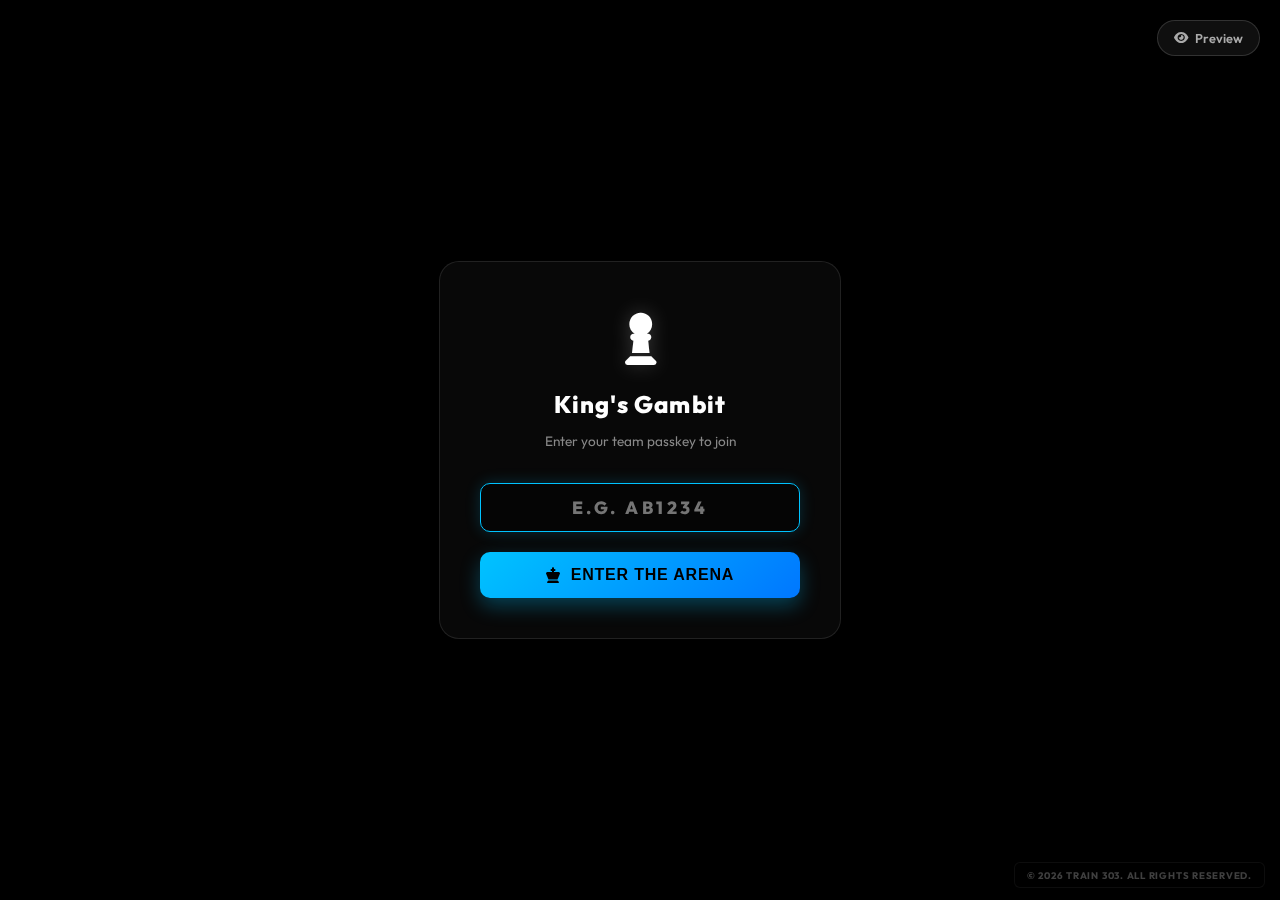
<file: index.html>
<!DOCTYPE html>
<html lang="en">

<head>
  <meta charset="UTF-8">
  <meta name="viewport" content="width=device-width, initial-scale=1.0">
  <title>Login — King's Gambit</title>
  <link rel="stylesheet" href="css/global.css">
  <link rel="stylesheet" href="css/login.css">
  <link rel="preconnect" href="https://fonts.googleapis.com">
  <link rel="preconnect" href="https://fonts.gstatic.com" crossorigin>
  <link href="https://fonts.googleapis.com/css2?family=Outfit:wght@300;400;600;800;900&display=swap" rel="stylesheet">
  <link rel="stylesheet" href="https://cdnjs.cloudflare.com/ajax/libs/font-awesome/6.4.0/css/all.min.css">
</head>

<body>

  <div class="loginBox glass">
    <div class="logo"><i class="fa-solid fa-chess-pawn"></i></div>
    <h2>King's Gambit</h2>
    <p id="loginStatus">Enter your team passkey to join</p>

    <div class="loginInputs">
      <input type="text" id="teamPass" placeholder="e.g. AB1234" maxlength="10">
    </div>

    <button id="loginBtn" onclick="attemptLogin()">
      <i class="fa-solid fa-chess-king"></i> Enter the Arena
    </button>
  </div> <!-- Floating Preview Button -->
  <a href="preview.html" target="_blank" class="previewBtn">
    <i class="fa-solid fa-eye"></i> Preview
  </a>
  <footer class="site-footer">
    &copy; <span id="footerYear"></span> TRAIN 303. ALL RIGHTS RESERVED.
  </footer>
  <script>document.getElementById('footerYear').innerText = new Date().getFullYear();</script>
  <script src="js/modals.js"></script>
  <script src="js/login.js"></script>
</body>

</html>
</file>
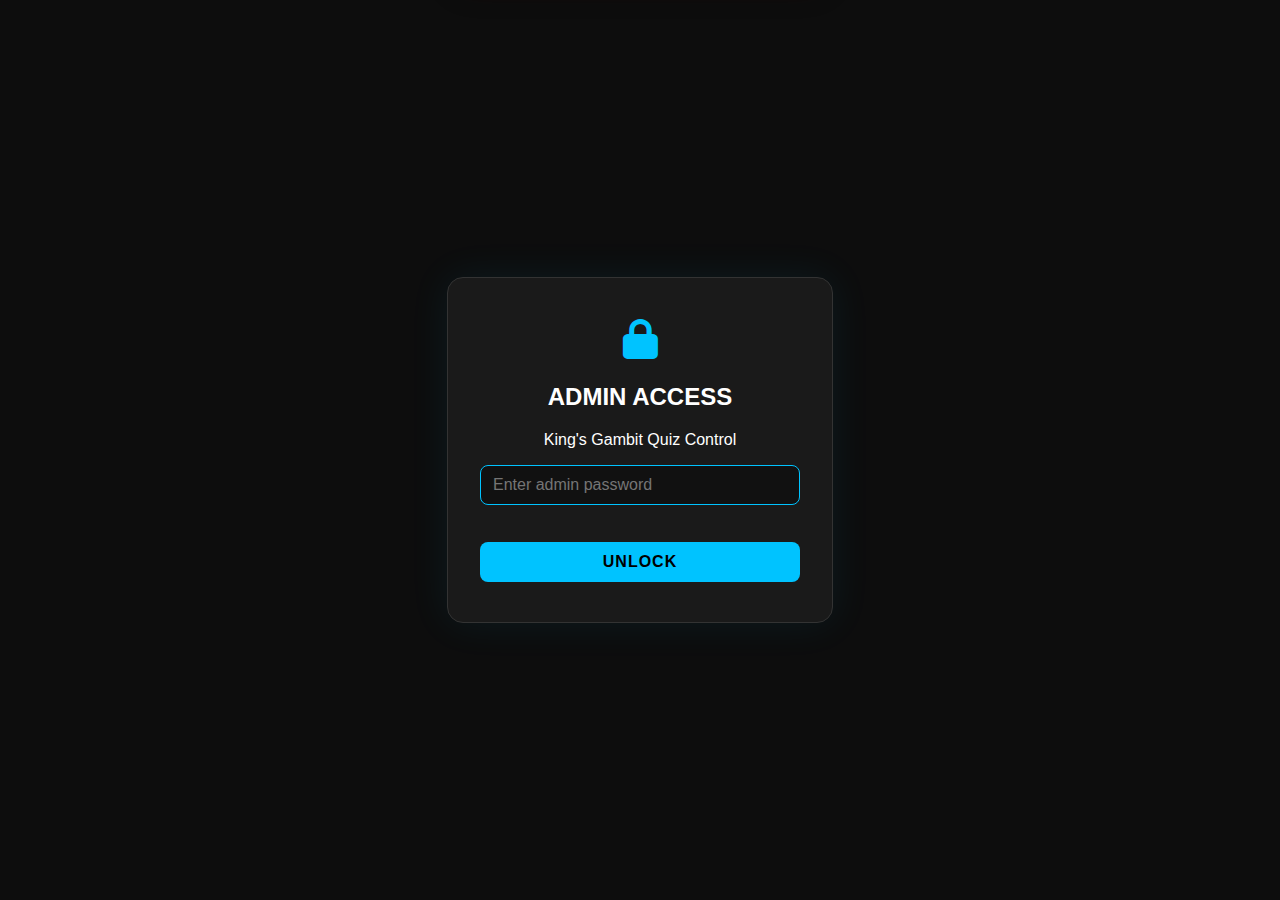
<file: admin.html>
<!DOCTYPE html>
<html lang="en">

<head>
    <meta charset="UTF-8">
    <meta name="viewport" content="width=device-width, initial-scale=1.0">
    <link rel="stylesheet" href="css/global.css">
    <title>Admin Panel - King's Gambit</title>
    <link rel="stylesheet" href="css/admin.css">
    <link rel="preconnect" href="https://fonts.googleapis.com">
    <link rel="preconnect" href="https://fonts.gstatic.com" crossorigin>
    <link href="https://fonts.googleapis.com/css2?family=Outfit:wght@300;400;600;800;900&display=swap" rel="stylesheet">
    <link rel="stylesheet" href="https://cdnjs.cloudflare.com/ajax/libs/font-awesome/6.5.0/css/all.min.css">
</head>

<body>

    <!-- Admin Password Gate -->
    <div id="adminGate">
        <div class="gateBox">
            <div style="font-size: 2.5rem; margin-bottom: 0.5rem;"><i class="fa-solid fa-lock"
                    style="color:#00c3ff;"></i></div>
            <h2>ADMIN ACCESS</h2>
            <p>King's Gambit Quiz Control</p>
            <input id="adminPassInput" type="password" placeholder="Enter admin password"
                onkeydown="if(event.key==='Enter') checkAdminPass()">
            <div id="adminPassError"></div>
            <button class="gateBtn" onclick="checkAdminPass()">UNLOCK</button>
        </div>
    </div>
    <div class="controlCenter">

        <!-- Question Preview -->
        <div class="qPreview">
            <div id="lpq" class="localPreviewQ empty" onclick="resetControlPad()">Waiting for next question...</div>
            <div id="lpa" class="localPreviewA" onclick="ctrlAction('ANS')"></div>
            <div id="lpDivider" class="localDivider"></div>
            <div id="lpOptions" class="localOptionsGrid" onclick="ctrlAction('SC')">
                <div class="localOptionCard" id="lpOpt0">
                    <span class="localOptionLetter">A</span>
                    <span class="localOptionText"></span>
                    <div class="localTeamBadges" id="lpBadges0"></div>
                </div>
                <div class="localOptionCard" id="lpOpt1">
                    <span class="localOptionLetter">B</span>
                    <span class="localOptionText"></span>
                    <div class="localTeamBadges" id="lpBadges1"></div>
                </div>
                <div class="localOptionCard" id="lpOpt2">
                    <span class="localOptionLetter">C</span>
                    <span class="localOptionText"></span>
                    <div class="localTeamBadges" id="lpBadges2"></div>
                </div>
                <div class="localOptionCard" id="lpOpt3">
                    <span class="localOptionLetter">D</span>
                    <span class="localOptionText"></span>
                    <div class="localTeamBadges" id="lpBadges3"></div>
                </div>
            </div>
            <div id="lpPointsPill" class="localPointsPill">
                <span id="lpPointsBadge">PTS</span>
                <div style="width:1px; height:10px; background:rgba(0,195,255,0.3); margin:0 2px;"></div>
                <input id="qPointsOverride" type="number" min="1" max="999" value="10"
                    oninput="overrideCurrentPoints(this.value)" title="Override Points">
            </div>
        </div>

        <!-- Navigation -->
        <div class="qControl">
            <button id="qPrev" onclick="toggle(buttonStatus[this.id],'control')"><i
                    class="fa-solid fa-chevron-left"></i></button>
            <button id="qNext" onclick="toggle(buttonStatus[this.id],'control')"><i
                    class="fa-solid fa-chevron-right"></i></button>
        </div>

        <!-- Control Buttons -->
        <div class="ctrlGrid">
            <!-- Row 1 -->
            <div class="ctrlBtn" id="Q" onclick="ctrlAction('Q')">
                <i class="fa-solid fa-question"></i><br>Q
            </div>
            <div class="ctrlBtn" id="SC" onclick="ctrlAction('SC')">
                <i class="fa-solid fa-list"></i><br>OP
            </div>
            <div class="ctrlBtn warn" id="PAUSE" onclick="ctrlAction('PAUSE')">
                <i class="fa-solid fa-pause"></i><br>PAUSE
            </div>
            <!-- Row 2 -->
            <div class="ctrlBtn" id="ANS" onclick="ctrlAction('ANS')">
                <i class="fa-solid fa-check-circle"></i><br>ANS
            </div>
            <div class="ctrlBtn ann" id="ANN" onclick="showAnnModal()">
                <i class="fa-solid fa-bullhorn"></i><br>ANN
            </div>
            <div class="ctrlBtn danger" id="DEL" onclick="ctrlAction('DEL')">
                <i class="fa-solid fa-trash"></i><br>DEL
            </div>
        </div>

        <!-- Bottom Bar -->
        <div class="markSettings" id="settingsBar">
            <button id="collapseSettingsBtn" class="collapseBtn" title="Toggle Sidebar" onclick="toggleSettingsPanel()">
                <i class="fa-solid fa-chevron-left"></i>
            </button>
            <div class="settings-content" id="settingsContent">
                <button class="addTeamBtn" title="Add Team" onclick="showTeamModal()">
                    <i class="fa-solid fa-users"></i>
                </button>
                <button class="configBtn" title="Settings" onclick="showSettingsModal()">
                    <i class="fa-solid fa-gear"></i>
                </button>
                <button id="masterLBBtn" class="lbQuickBtn" title="Toggle Leaderboard"
                    onclick="toggleGlobalLeaderboard()">
                    <i class="fa-solid fa-trophy"></i>
                </button>
                <button class="violationsBtn" title="Violations" onclick="showViolationsModal()">
                    <i class="fa-solid fa-triangle-exclamation"></i>
                </button>

                <!-- Relocated & Small JSON Upload -->
                <input type="file" id="qFile" accept=".json" style="display: none;">
                <button class="miniLoadBtn" title="Load JSON" onclick="document.getElementById('qFile').click()">
                    <i class="fa-solid fa-file-import"></i>
                </button>

                <div class="timerPlayback">
                    <button id="masterFreezeBtn" onclick="toggleGameFreeze()" class="freezeBtn" title="Freeze Game">
                        <i class="fa-solid fa-snowflake"></i>
                    </button>
                </div>
            </div>

            <div id="qstatus_bar_mini">
                <div id="qstatus"></div>
            </div>
        </div>

        <!-- Team List -->
        <div class="scoreChart" id="teamList"></div>
    </div>

    <div id="violationToast" class="violation-toast">
        <i class="fa-solid fa-triangle-exclamation"></i>
        <span id="violationToastText">TEAM COMMITTED A VIOLATION!</span>
    </div>

    <!-- Announcement Modal -->
    <div id="annModal"
        style="display:none; position:fixed; top:0; left:0; width:100vw; height:100vh; background:rgba(0,0,0,0.75); z-index:9999; justify-content:center; align-items:center;">
        <div
            style="background:#1a1a1a; border:1px solid #a855f7; border-radius:14px; padding:2rem; width:360px; color:white;">
            <h3 style="margin-top:0;"><i class="fa-solid fa-bullhorn" style="color:#a855f7;"></i> Announcement</h3>
            <textarea id="annText" rows="4" placeholder="Type your announcement..."
                style="width:100%; padding:10px; background:#111; border:1px solid #555; border-radius:8px; color:white; font-size:1rem; resize:vertical; box-sizing:border-box; margin-bottom:12px;"></textarea>
            <div style="display:flex; gap:8px;">
                <button onclick="sendAnnouncement()"
                    style="flex:1; padding:10px; background:#a855f7; color:white; border:none; border-radius:8px; font-weight:bold; cursor:pointer;">
                    <i class="fa-solid fa-paper-plane"></i> Send</button>
                <button onclick="clearAnnouncement()"
                    style="flex:1; padding:10px; background:#333; color:#aaa; border:1px solid #555; border-radius:8px; cursor:pointer;">
                    Clear</button>
                <button onclick="closeAnnModal()"
                    style="padding:10px 14px; background:#222; color:#888; border:1px solid #444; border-radius:8px; cursor:pointer;">
                    <i class="fa-solid fa-xmark"></i></button>
            </div>
        </div>
    </div>

    <!-- Create Team Modal -->
    <div id="teamModal"
        style="display:none; position:fixed; top:0; left:0; width:100vw; height:100vh; background:rgba(0,0,0,0.7); z-index:9999; justify-content:center; align-items:center;">
        <div
            style="background:#1a1a1a; border:1px solid #444; border-radius:12px; padding:2rem; width:300px; color:white;">
            <h3 style="margin-top:0;"><i class="fa-solid fa-users"></i> Create Team</h3>
            <input id="newTeamName" type="text" placeholder="Team Name"
                style="width:100%; padding:8px; margin-bottom:16px; background:#222; border:1px solid #555; border-radius:6px; color:white; box-sizing:border-box;">
            <div style="display:flex; gap:8px;">
                <button onclick="createNewTeam()"
                    style="flex:1; padding:10px; background:#00c3ff; color:black; border:none; border-radius:6px; font-weight:bold; cursor:pointer;"><i
                        class="fa-solid fa-plus"></i> Add</button>
                <button onclick="closeTeamModal()"
                    style="flex:1; padding:10px; background:#444; color:white; border:none; border-radius:6px; cursor:pointer;">Cancel</button>
            </div>
        </div>
    </div>

    <!-- Settings Modal -->
    <div id="settingsModal" class="modal" style="display:none;">
        <div class="modal-content" style="max-width: 400px;">
            <div class="modal-header">
                <h2><i class="fa-solid fa-gear" style="color:#00c3ff;"></i> Settings</h2>
                <button class="close-btn" onclick="closeSettingsModal()">&times;</button>
            </div>

            <div class="modal-body">
                <div class="form-group">
                    <label>Timer Duration (seconds)</label>
                    <input id="timerDuration" type="number" class="settings-input" value="30" min="5" max="300">
                </div>

                <div class="form-group">
                    <label>Points per Correct Answer</label>
                    <div class="input-with-action">
                        <input id="pointsPerQ" type="number" class="settings-input" value="10" min="1" max="999">
                        <button class="action-btn" onclick="applyPointsToAll()">Apply to All Qs</button>
                    </div>
                </div>

                <div class="form-group">
                    <label>Auto-Start Timer</label>
                    <select id="timerAutoStart" class="settings-input">
                        <option value="options">When Options Appear</option>
                        <option value="question">When Question Appears</option>
                        <option value="manual">Manual</option>
                    </select>
                </div>

                <!-- Danger Zone -->
                <div class="danger-zone">
                    <div class="danger-label"><i class="fa-solid fa-triangle-exclamation"></i> DANGER ZONE</div>
                    <div style="display: grid; grid-template-columns: 1fr 1fr; gap: 8px; margin-top: 8px;">
                        <button class="danger-btn" onclick="clearAllTeams()" title="Delete all teams permanently">
                            <i class="fa-solid fa-users-slash"></i> TEAMS
                        </button>
                        <button class="danger-btn" onclick="clearAllQuestions()"
                            title="Delete all questions permanently">
                            <i class="fa-solid fa-file-circle-xmark"></i> QUESTIONS
                        </button>
                    </div>
                </div>
            </div>

            <div class="modal-footer">
                <button class="secondary" onclick="closeSettingsModal()">Cancel</button>
                <button class="primary" onclick="saveSettings()"><i class="fa-solid fa-floppy-disk"></i> Save</button>
            </div>
        </div>
    </div>

    <footer class="site-footer">
        &copy; <span id="footerYear"></span> TRAIN 303. ALL RIGHTS RESERVED.
    </footer>
    <script>document.getElementById('footerYear').innerText = new Date().getFullYear();</script>
    <script src="js/modals.js"></script>
    <script src="js/admin.js"></script>
    <!-- Violations Modal -->
    <div id="violationsModal" class="modal" style="display:none;">
        <div class="modal-content" style="max-width: 600px;">
            <div class="modal-header">
                <h2><i class="fa-solid fa-triangle-exclamation"></i> Tab Switch Violations</h2>
                <button class="close-btn" onclick="closeViolationsModal()">&times;</button>
            </div>
            <div class="modal-body">
                <p style="font-size: 0.9em; opacity: 0.7; margin-bottom: 20px;">The following teams have switched tabs
                    or minimized their browser during the quiz.</p>
                <div id="violationsList" style="max-height: 400px; overflow-y: auto;">
                    <p style="text-align: center; opacity: 0.5;">Loading violations...</p>
                </div>
            </div>
            <div class="modal-footer">
                <button class="secondary" onclick="closeViolationsModal()">CLOSE</button>
                <button class="primary" onclick="loadViolations()">REFRESH</button>
            </div>
        </div>
    </div>
    </div>
</body>

</html>
</file>
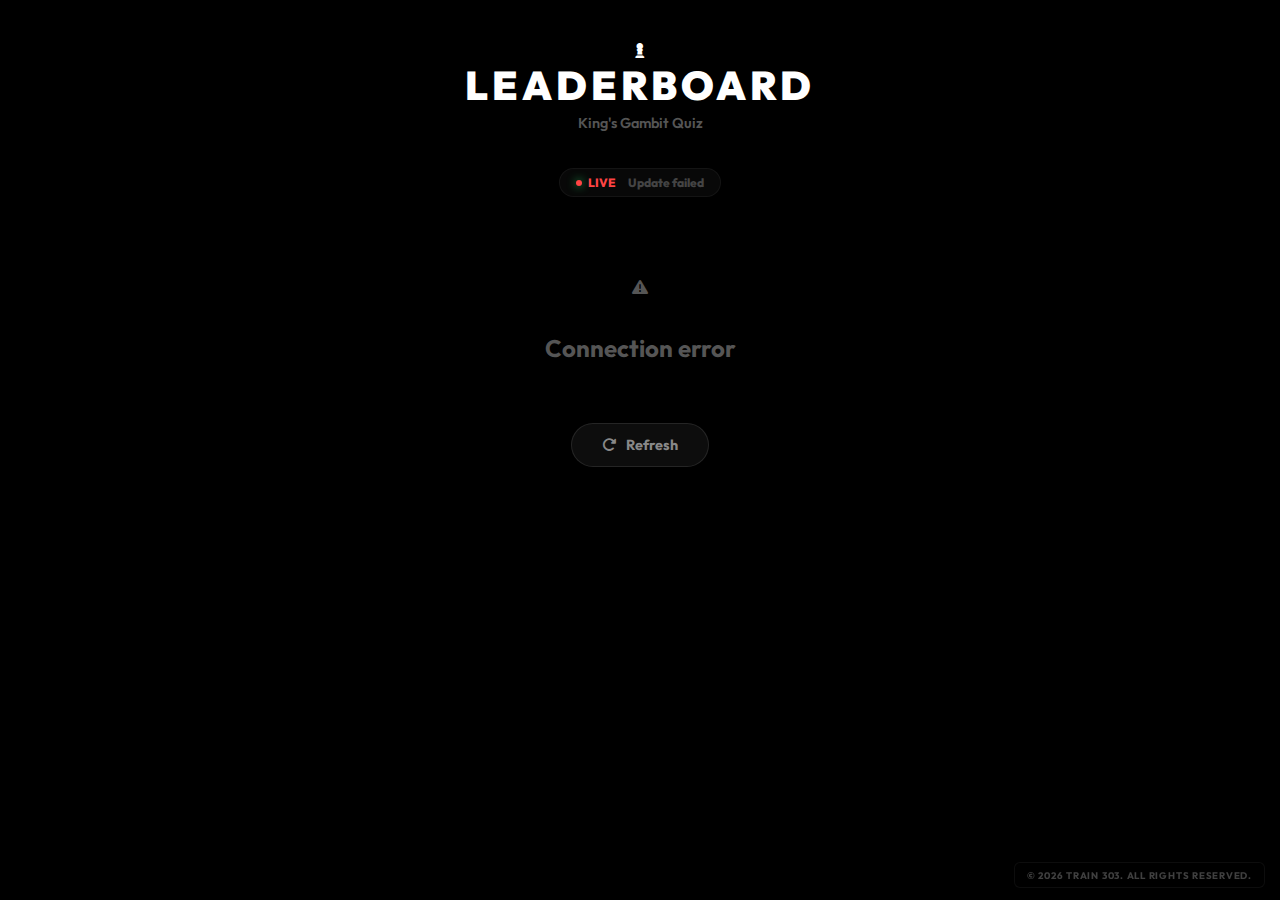
<file: leaderboard.html>
<!DOCTYPE html>
<html lang="en">

<head>
    <meta charset="UTF-8">
    <meta name="viewport" content="width=device-width, initial-scale=1.0">
    <title>King's Gambit — Leaderboard</title>
    <link rel="stylesheet" href="css/global.css">
    <link rel="stylesheet" href="css/leaderboard.css">
    <link rel="preconnect" href="https://fonts.googleapis.com">
    <link rel="preconnect" href="https://fonts.gstatic.com" crossorigin>
    <link href="https://fonts.googleapis.com/css2?family=Outfit:wght@300;400;600;800;900&display=swap" rel="stylesheet">
    <link rel="stylesheet" href="https://cdnjs.cloudflare.com/ajax/libs/font-awesome/6.4.0/css/all.min.css">
</head>

<body>

    <div class="lb-header">
        <div class="logo"><i class="fa-solid fa-chess-pawn"></i></div>
        <h1>LEADERBOARD</h1>
        <p>King's Gambit Quiz</p>
    </div>
    <div id="lbStatus">
        <span id="liveIndicator">
            <span></span>
            LIVE
        </span>
        <span id="lastUpdated">Updated just now</span>
    </div>
    <div id="lbContent">
        <!-- Populated by JS -->
        <div class="lb-locked">
            <div class="lock-icon"><i class="fa-solid fa-spinner fa-spin"></i></div>
            <h2>Loading…</h2>
        </div>
    </div> <button class="refresh-btn" onclick="manualRefresh()">
        <i class="fa-solid fa-rotate-right"></i> Refresh
    </button>
    <footer class="site-footer">
        &copy; <span id="footerYear"></span> TRAIN 303. ALL RIGHTS RESERVED.
    </footer>
    <script>document.getElementById('footerYear').innerText = new Date().getFullYear();</script>
    <script src="js/leaderboard.js"></script>
</body>

</html>
</file>
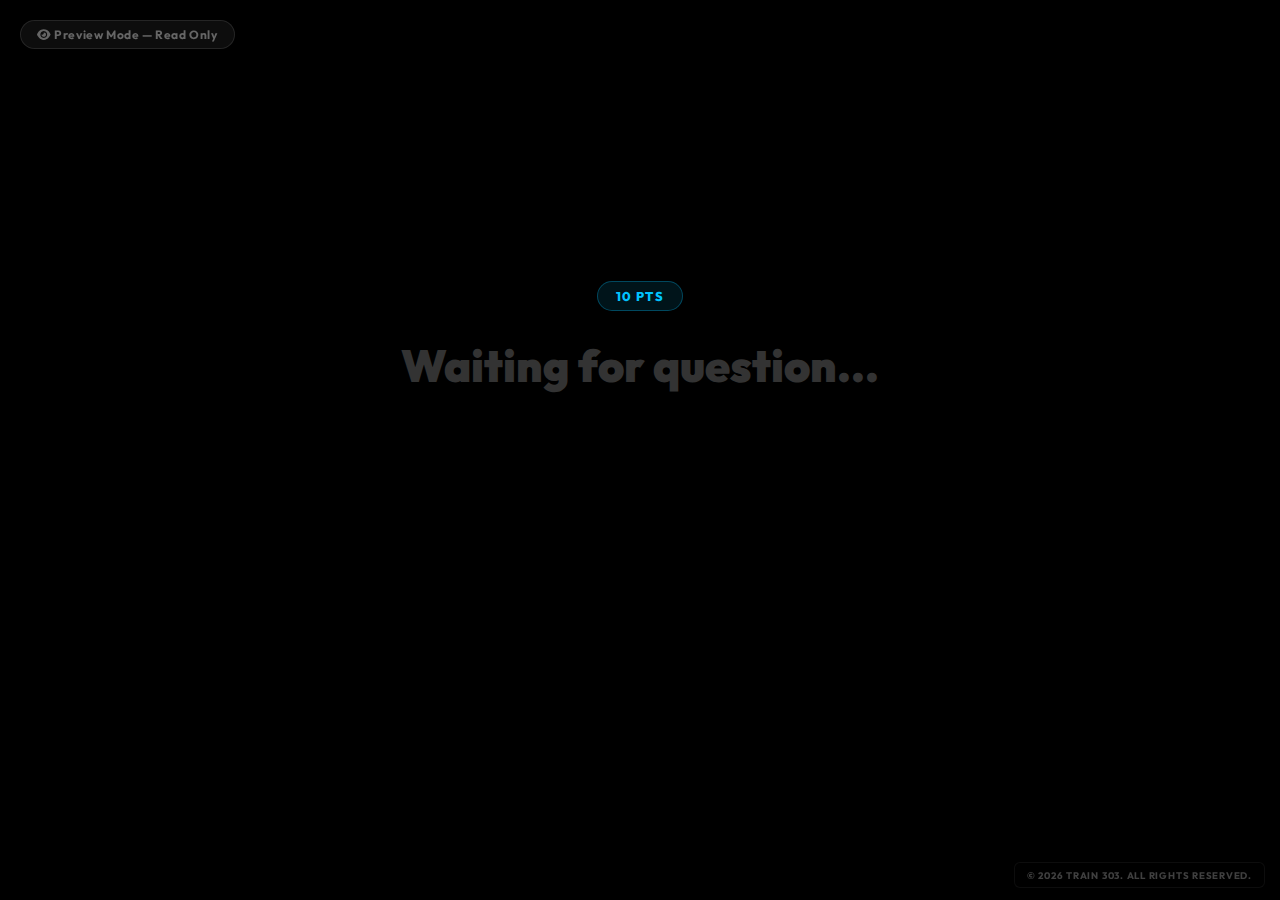
<file: preview.html>
<!DOCTYPE html>
<html lang="en">

<head>
    <meta charset="UTF-8">
    <meta name="viewport" content="width=device-width, initial-scale=1.0">
    <title>Preview — King's Gambit</title>
    <link rel="stylesheet" href="css/global.css">
    <link rel="stylesheet" href="css/leaderboard.css">
    <link rel="stylesheet" href="css/preview.css">
    <link rel="preconnect" href="https://fonts.googleapis.com">
    <link rel="preconnect" href="https://fonts.gstatic.com" crossorigin>
    <link href="https://fonts.googleapis.com/css2?family=Outfit:wght@300;400;600;800;900&display=swap" rel="stylesheet">
    <link rel="stylesheet" href="https://cdnjs.cloudflare.com/ajax/libs/font-awesome/6.4.0/css/all.min.css">
</head>

<body>

    <div class="previewBadge"><i class="fa-solid fa-eye"></i> Preview Mode — Read Only</div>
    <div class="previewWrap">
        <div id="previewPoints" class="pointsBadge">10 PTS</div>
        <div id="previewQ" class="empty">Waiting for question...</div>
        <div id="previewA"></div>
        <div class="divider" id="divider"></div>
        <div class="optionsGrid" id="optionsGrid">
            <div class="optionCard" id="opt0">
                <span class="optionLetter">A</span>
                <span class="optionText"></span>
                <div class="teamBadges" id="badges0"></div>
            </div>
            <div class="optionCard" id="opt1">
                <span class="optionLetter">B</span>
                <span class="optionText"></span>
                <div class="teamBadges" id="badges1"></div>
            </div>
            <div class="optionCard" id="opt2">
                <span class="optionLetter">C</span>
                <span class="optionText"></span>
                <div class="teamBadges" id="badges2"></div>
            </div>
            <div class="optionCard" id="opt3">
                <span class="optionLetter">D</span>
                <span class="optionText"></span>
                <div class="teamBadges" id="badges3"></div>
            </div>
        </div>
    </div> <!-- Game Frozen Overlay -->
    <div id="freezeOverlay" style="display:none;">
        <i class="fa-solid fa-snowflake"></i>
        <h1>GAME PAUSED</h1>
        <p>The administrator has paused the game.</p>
    </div> <!-- Announcement Overlay -->
    <div id="annOverlay" class="announcement-overlay" style="display:none;">
        <div class="announcement-card">
            <div class="announcement-label">Announcement</div>
            <div class="announcement-icon"><i class="fa-solid fa-bullhorn"></i></div>
            <div id="annMsg" class="announcement-text"></div>
        </div>
    </div> <!-- Leaderboard Global Overlay -->
    <div id="lbOverlay" class="announcement-overlay" style="display:none; flex-direction: column;">
        <div class="lb-header" style="margin-top: 40px; transform: scale(0.8);">
            <div class="logo"><i class="fa-solid fa-chess-pawn"></i></div>
            <h1>LEADERBOARD</h1>
        </div>
        <div id="lbOverlayContent" style="width: 100%; max-width: 600px; padding: 20px; overflow-y: auto;">
            <!-- Populated by JS -->
        </div>
    </div>
    <footer class="site-footer">
        &copy; <span id="footerYear"></span> TRAIN 303. ALL RIGHTS RESERVED.
    </footer>
    <script>document.getElementById('footerYear').innerText = new Date().getFullYear();</script>
    <script src="js/preview.js"></script>
</body>

</html>
</file>
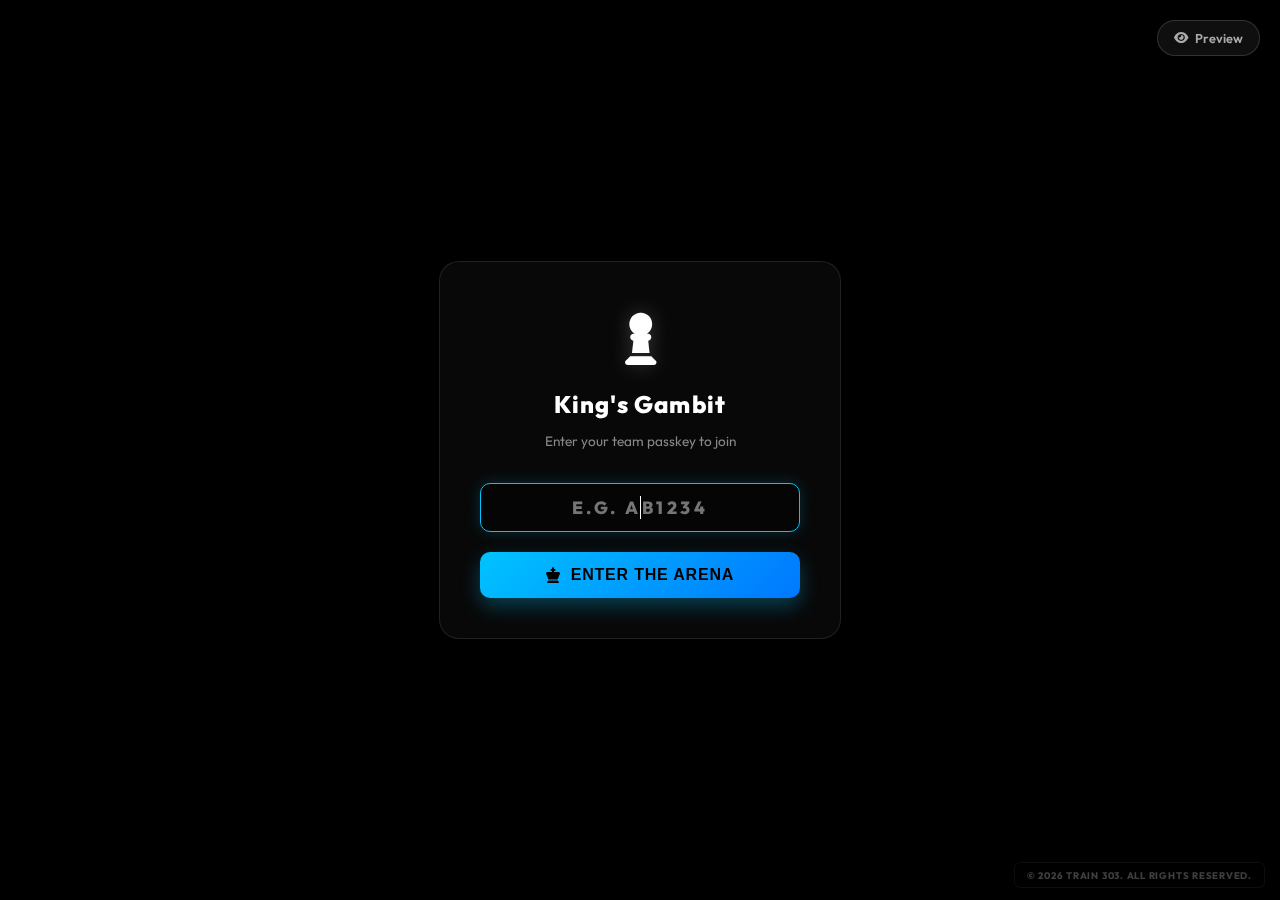
<file: quiz.html>
<!DOCTYPE html>
<html lang="en">

<head>
  <meta charset="UTF-8">
  <meta name="viewport" content="width=device-width, initial-scale=1.0">
  <title>King's Gambit — Quiz</title>
  <link rel="stylesheet" href="css/global.css">
  <link rel="stylesheet" href="css/participant.css">
  <link rel="stylesheet" href="css/leaderboard.css">
  <link rel="preconnect" href="https://fonts.googleapis.com">
  <link rel="preconnect" href="https://fonts.gstatic.com" crossorigin>
  <link href="https://fonts.googleapis.com/css2?family=Outfit:wght@300;400;600;800;900&display=swap" rel="stylesheet">
  <link rel="stylesheet" href="https://cdnjs.cloudflare.com/ajax/libs/font-awesome/6.4.0/css/all.min.css">
</head>

<body>

  <!-- Floating Preview Button -->
  <a href="preview.html" target="_blank" class="previewBtn" id="floatPreview">
    <i class="fa-solid fa-eye"></i> Preview
  </a> <!-- Quiz Screen -->
  <div id="quizContainer">

    <!-- HUD -->
    <div class="topBar">
      <div class="timerBox" id="timerContainer">
        <span id="timerLabel">TIME</span>
        <span id="timerValue">--</span>
      </div>

      <button class="rulesBtn" onclick="showRules()">
        <i class="fa-solid fa-circle-info"></i> RULES
      </button>

      <div id="myScoreCard">
        <span id="myTeamName"><i class="fa-solid fa-users"></i> Team</span>
        <span id="myTeamScore">0</span>
      </div>
    </div> <!-- Question & Answer -->
    <div class="quizDisplay">
      <h1 class="quizQ"></h1>
      <div class="quizDivider"></div>
      <h2 class="quizA"></h2> <!-- MCQ Options (shown by OP button) -->
      <div class="optionsGrid" id="optionsGrid">
        <button class="optionBtn" id="opt0" onclick="selectOption(0)">
          <span class="optionLetter">A</span>
          <span class="optionText"></span>
        </button>
        <button class="optionBtn" id="opt1" onclick="selectOption(1)">
          <span class="optionLetter">B</span>
          <span class="optionText"></span>
        </button>
        <button class="optionBtn" id="opt2" onclick="selectOption(2)">
          <span class="optionLetter">C</span>
          <span class="optionText"></span>
        </button>
        <button class="optionBtn" id="opt3" onclick="selectOption(3)">
          <span class="optionLetter">D</span>
          <span class="optionText"></span>
        </button>
      </div>
    </div> <!-- Feedback Overlay -->
    <div id="feedbackOverlay">
      <div class="feedbackBadge" id="feedbackBadge"></div>
    </div>

  </div> <!-- Game Frozen Overlay -->
  <div id="freezeOverlay" style="display:none;">
    <i class="fa-solid fa-snowflake"></i>
    <h1>GAME PAUSED</h1>
    <p id="freezeMsg">The administrator has paused the game.</p>
  </div> <!-- Announcement Overlay -->
  <div id="annOverlay" class="announcement-overlay" style="display:none;">
    <div class="announcement-card">
      <div class="announcement-label">Announcement</div>
      <div class="announcement-icon"><i class="fa-solid fa-bullhorn"></i></div>
      <div id="annOverlayText" class="announcement-text"></div>
    </div>
  </div>
  </div> <!-- Leaderboard Global Overlay -->
  <div id="lbOverlay" class="announcement-overlay" style="display:none; flex-direction: column;">
    <div class="lb-header" style="margin-top: 40px; transform: scale(0.8);">
      <div class="logo"><i class="fa-solid fa-chess-pawn"></i></div>
      <h1>LEADERBOARD</h1>
    </div>
    <div id="lbOverlayContent" style="width: 100%; max-width: 600px; padding: 20px; overflow-y: auto;">
      <!-- Populated by JS -->
    </div>
  </div> <!-- Rules Modal -->
  <div id="rulesModal" class="announcement-overlay" style="display:none; z-index: 10001;">
    <div class="announcement-card" style="max-width: 500px; text-align: left;">
      <div class="announcement-label">Quiz Rules & Protocol</div>
      <div class="announcement-icon" style="color: #ffcc00;"><i class="fa-solid fa-scroll"></i></div>
      <div class="announcement-text" style="font-size: 0.95rem; line-height: 1.6;">
        <ul style="margin: 0; padding-left: 20px;">
          <li>Once the quiz starts, your focus must remain on this tab.</li>
          <li style="color: #ff6b6b; font-weight: 800; margin-top: 10px;">
            <i class="fa-solid fa-triangle-exclamation"></i> VIOLATION POLICY:
          </li>
          <li style="margin-left: 10px;">Minimizing the browser is <strong>STRICTLY PROHIBITED</strong>.</li>
          <li style="margin-left: 10px;">Switching to other tabs/windows is <strong>RECORDED</strong>.</li>
          <li style="margin-left: 10px;">Any attempt to leave this view is instantly logged and reported to the
            administrator.</li>
          <li style="margin-top: 10px;">Ensure your device is charged and notifications are silenced.</li>
        </ul>
        <button class="optionBtn" onclick="closeRules()"
          style="margin-top: 25px; opacity: 1; pointer-events: auto; transform: none; width: 100%; border-color: #ffcc00; color: #ffcc00;">
          UNDERSTOOD
        </button>
      </div>
    </div>
  </div>
  <footer class="site-footer">
    &copy; <span id="footerYear"></span> TRAIN 303. ALL RIGHTS RESERVED.
  </footer>
  <script>document.getElementById('footerYear').innerText = new Date().getFullYear();</script>
  <script src="js/modals.js"></script>
  <script src="js/participant.js"></script>
</body>

</html>
</file>
<file: css/global.css>
:root {
    --bg-url: url('https://images.unsplash.com/photo-1709927628742-c3da31d7707f');
    --primary: #00c3ff;
    --primary-glow: rgba(0, 195, 255, 0.5);
    --bg-dark: #000;
    --card-bg: rgba(255, 255, 255, 0.05);
    --border: rgba(255, 255, 255, 0.1);
}

html {
    background-color: var(--bg-dark);
    font-family: 'Outfit', sans-serif;
}

body {
    background: var(--bg-dark);
    margin: 0;
    padding: 0;
    width: 100vw;
    height: 100vh;
    color: white;
    overflow: hidden;
    -webkit-font-smoothing: antialiased;
}

.glass {
    background: var(--card-bg);
    backdrop-filter: blur(12px);
    border: 1px solid var(--border);
}

.quizDisplay {
    display: flex;
    flex-direction: column;
    align-items: center;
    justify-content: center;
    height: 100vh;
    width: 100vw;
    transition: all 0.4s ease;
}

.quizQ {
    font-size: 3.5rem;
    font-weight: 900;
    margin-bottom: 1rem;
    text-align: center;
    max-width: 90%;
    line-height: 1.1;
    transition: all 0.3s;
}

.quizA {
    font-size: 4.5rem;
    font-weight: 800;
    text-align: center;
    background: linear-gradient(135deg, #00c3ff, #a855f7);
    -webkit-background-clip: text;
    background-clip: text;
    -webkit-text-fill-color: transparent;
    margin: 0;
    transition: all 0.3s;
}

.quizDivider {
    width: 60px;
    height: 4px;
    background: linear-gradient(90deg, #00c3ff, #a855f7);
    border-radius: 2px;
    margin: 20px 0;
}

/* Announcement Overlay */
.announcement-overlay {
    position: fixed;
    inset: 0;
    background: rgba(0, 0, 0, 0.85);
    backdrop-filter: blur(15px);
    z-index: 9999;
    display: flex;
    align-items: center;
    justify-content: center;
    opacity: 0;
    pointer-events: none;
    transition: opacity 0.5s ease;
}

.announcement-overlay.active {
    opacity: 1;
    pointer-events: auto;
}

.announcement-card {
    background: linear-gradient(145deg, #1a1a1a, #0d0d0d);
    border: 1px solid rgba(255, 255, 255, 0.1);
    border-radius: 24px;
    padding: 40px;
    width: 90%;
    max-width: 600px;
    text-align: center;
    box-shadow: 0 20px 50px rgba(0, 0, 0, 0.5), 0 0 30px rgba(0, 195, 255, 0.1);
    transform: scale(0.9) translateY(20px);
    transition: transform 0.5s cubic-bezier(0.16, 1, 0.3, 1);
}

.announcement-overlay.active .announcement-card {
    transform: scale(1) translateY(0);
}

.announcement-label {
    text-transform: uppercase;
    font-size: 0.75rem;
    font-weight: 800;
    letter-spacing: 0.3em;
    color: #444;
    margin-bottom: 20px;
}

.announcement-icon {
    font-size: 4rem;
    margin-bottom: 20px;
    filter: drop-shadow(0 0 15px rgba(255, 255, 255, 0.2));
}

.announcement-text {
    font-size: 2.2rem;
    font-weight: 800;
    line-height: 1.2;
    color: #fff;
}

/* Freeze Overlay */
#freezeOverlay {
    position: fixed;
    inset: 0;
    background: rgba(0, 0, 0, 0.85);
    z-index: 10000;
    display: flex;
    flex-direction: column;
    align-items: center;
    justify-content: center;
    backdrop-filter: blur(20px);
}

#freezeOverlay i {
    font-size: 5rem;
    color: #00c3ff;
    margin-bottom: 25px;
    filter: drop-shadow(0 0 30px rgba(0, 195, 255, 0.6));
}

#freezeOverlay h1 {
    font-size: 3.5rem;
    font-weight: 950;
    letter-spacing: 0.1em;
    color: white;
    margin: 0;
    text-shadow: 0 0 40px rgba(255, 255, 255, 0.3);
}

#freezeOverlay p {
    color: #666;
    margin-top: 15px;
    font-weight: 600;
    font-size: 1.1rem;
}

.site-footer {
    position: fixed;
    bottom: 12px;
    right: 15px;
    padding: 6px 12px;
    background: rgba(0, 0, 0, 0.4);
    backdrop-filter: blur(8px);
    border: 1px solid rgba(255, 255, 255, 0.05);
    border-radius: 6px;
    text-align: right;
    color: rgba(255, 255, 255, 0.25);
    font-size: 0.6rem;
    font-weight: 700;
    letter-spacing: 0.08em;
    z-index: 100;
    pointer-events: none;
    user-select: none;
    box-sizing: border-box;
}
</file>
<file: css/login.css>
body {
    display: flex;
    justify-content: center;
    align-items: center;
    height: 100vh;
    margin: 0;
    background: #000;
}

.loginBox {
    padding: 2.5rem;
    border-radius: 20px;
    text-align: center;
    width: 320px;
    background: rgba(255, 255, 255, 0.03);
    border: 1px solid rgba(255, 255, 255, 0.1);
    box-shadow: 0 20px 50px rgba(0, 0, 0, 0.5);
}

.logo {
    font-size: 3.5rem;
    margin-bottom: 1rem;
    filter: drop-shadow(0 0 10px rgba(255, 255, 255, 0.2));
}

h2 {
    font-family: 'Outfit', sans-serif;
    font-weight: 800;
    letter-spacing: 0.05em;
    margin: 0 0 0.5rem;
    color: #fff;
}

#loginStatus {
    font-size: 0.85rem;
    color: #888;
    margin-bottom: 2rem;
    min-height: 1.2rem;
}

.loginInputs {
    display: flex;
    flex-direction: column;
    gap: 15px;
    margin: 20px 0;
}

#teamPass {
    width: 100%;
    padding: 12px;
    background: rgba(0, 0, 0, 0.3);
    border: 1px solid rgba(255, 255, 255, 0.1);
    border-radius: 10px;
    color: white;
    font-family: 'Outfit', sans-serif;
    font-size: 1.1rem;
    text-align: center;
    letter-spacing: 0.2em;
    font-weight: 800;
    text-transform: uppercase;
    box-sizing: border-box;
    outline: none;
}

#teamPass:focus {
    border-color: #00c3ff;
    box-shadow: 0 0 15px rgba(0, 195, 255, 0.2);
}

#loginBtn {
    background: linear-gradient(135deg, #00c3ff, #0077ff);
    color: black;
    border: none;
    padding: 14px;
    border-radius: 10px;
    font-weight: 900;
    font-size: 1rem;
    cursor: pointer;
    width: 100%;
    text-transform: uppercase;
    letter-spacing: 0.05em;
    display: flex;
    align-items: center;
    justify-content: center;
    gap: 10px;
    transition: all 0.2s;
    box-shadow: 0 8px 20px rgba(0, 195, 255, 0.3);
}

#loginBtn:hover:not(:disabled) {
    transform: translateY(-2px);
    box-shadow: 0 10px 25px rgba(0, 195, 255, 0.4);
}

#loginBtn:disabled {
    opacity: 0.7;
    cursor: default;
}

.previewBtn {
    position: fixed;
    top: 20px;
    right: 20px;
    z-index: 1001;
    display: flex;
    align-items: center;
    gap: 7px;
    padding: 9px 16px;
    background: rgba(255, 255, 255, 0.06);
    border: 1px solid rgba(255, 255, 255, 0.15);
    border-radius: 30px;
    color: #aaa;
    font-size: 0.8rem;
    font-weight: 600;
    text-decoration: none;
    backdrop-filter: blur(8px);
    transition: all 0.2s;
}

.previewBtn:hover {
    background: rgba(0, 195, 255, 0.12);
    color: #00c3ff;
    border-color: rgba(0, 195, 255, 0.3);
}
</file>
<file: css/admin.css>
.controlCenter {
    position: absolute;
    width: 98vw;
    height: 98vh;
    background-color: #0c0c0c;
    display: grid;
    top: 50%;
    left: 50%;
    transform: translate(-50%, -50%);
    grid-template-columns: 1fr 1fr 1fr;
    grid-template-rows: 1.2fr 1fr;
    padding: 10px;
    border-radius: 20px;
    gap: 10px;
    box-sizing: border-box;
    overflow: hidden;
}

.controlCenter>div {
    border-radius: 16px;
    border: 1px solid rgba(255, 255, 255, 0.1);
    background: rgba(255, 255, 255, 0.03);
    backdrop-filter: blur(10px);
    overflow: hidden;
    position: relative;
}

.qPreview {
    grid-row: 1;
    grid-column: 1;
    display: flex;
    flex-direction: column;
    align-items: center;
    justify-content: center;
    padding: 20px;
}

.qControl {
    grid-row: 1;
    grid-column: 2;
    display: flex;
    flex-direction: row;
    align-items: center;
    justify-content: center;
    gap: 15px;
}

.qControl>button {
    width: 45%;
    height: 85%;
    border-radius: 16px;
    background-color: rgba(0, 195, 255, 0.05);
    border: 1px solid rgba(0, 195, 255, 0.3);
    color: #00c3ff;
    font-size: 3.5rem;
    font-weight: 900;
    cursor: pointer;
    transition: all 0.2s;
    display: flex;
    align-items: center;
    justify-content: center;
}

.qControl>button:hover {
    background-color: rgba(0, 195, 255, 0.15);
    border-color: #00c3ff;
    box-shadow: 0 0 20px rgba(0, 195, 255, 0.2);
}

.ctrlGrid {
    grid-row: 1;
    grid-column: 3;
    display: grid;
    grid-template-columns: repeat(3, 1fr);
    grid-template-rows: repeat(2, 1fr);
    gap: 12px;
    padding: 15px;
}

.ctrlBtn {
    flex: 1;
    display: flex;
    flex-direction: column;
    align-items: center;
    justify-content: center;
    gap: 8px;
    border-radius: 16px;
    border: 1px solid rgba(255, 255, 255, 0.1);
    background: rgba(255, 255, 255, 0.05);
    color: #ccc;
    font-size: 0.9rem;
    font-weight: 800;
    letter-spacing: 0.08em;
    cursor: pointer;
    transition: all 0.2s cubic-bezier(0.4, 0, 0.2, 1);
    text-align: center;
    font-family: 'Outfit', sans-serif;
    padding: 12px;
}

.ctrlBtn i {
    font-size: 1.8rem;
}

.ctrlBtn:hover {
    background: rgba(255, 255, 255, 0.1);
    color: white;
    border-color: rgba(255, 255, 255, 0.25);
}

.ctrlBtn.active {
    background: rgba(0, 195, 255, 0.15);
    border-color: #00c3ff;
    color: #00c3ff;
    box-shadow: 0 0 14px rgba(0, 195, 255, 0.25), inset 0 0 10px rgba(0, 195, 255, 0.08);
}

.ctrlBtn.danger {
    border-color: rgba(255, 60, 60, 0.3);
    color: #f66;
}

.ctrlBtn.danger:hover {
    background: rgba(255, 60, 60, 0.15);
}

.ctrlBtn.warn {
    border-color: rgba(255, 160, 0, 0.3);
    color: #f90;
}

.ctrlBtn.warn.active {
    background: rgba(0, 200, 80, 0.18);
    border-color: #4c4;
    color: #4c4;
}

.ctrlBtn.ann {
    border-color: rgba(168, 85, 247, 0.4);
    color: #a855f7;
}

#settingsBar {
    position: absolute !important;
    bottom: 0;
    left: 0;
    right: 0;
    width: 100%;
    z-index: 10;
    display: flex;
    flex-direction: row;
    align-items: center;
    justify-content: flex-start;
    gap: 15px;
    padding: 10px 25px;
    border: none !important;
    border-top: 1px solid rgba(255, 255, 255, 0.1) !important;
    border-radius: 0 !important;
    overflow: visible !important;
    background: rgba(12, 12, 12, 0.90) !important;
    backdrop-filter: blur(20px) !important;
    box-shadow: 0 -5px 25px rgba(0, 0, 0, 0.5);
    max-width: 100vw;
    box-sizing: border-box;
    transition: all 0.4s cubic-bezier(0.4, 0, 0.2, 1);
}

#settingsBar.collapsed {
    padding: 10px 15px;
    gap: 0;
    background: transparent !important;
    border: none !important;
    backdrop-filter: none !important;
    box-shadow: none !important;
}

.settings-content {
    display: flex;
    flex-direction: row;
    align-items: center;
    gap: 15px;
    overflow-x: auto;
    overflow-y: hidden;
    scrollbar-width: none;
    -ms-overflow-style: none;
    flex-grow: 1;
    max-width: 100%;
    /* Replaced 1000px max width for animation */
    opacity: 1;
    transition: all 0.4s cubic-bezier(0.4, 0, 0.2, 1);
}

.settings-content::-webkit-scrollbar {
    display: none;
}

.settings-content>button,
.settings-content .timerPlayback {
    flex-shrink: 0;
}

#settingsBar.collapsed .settings-content {
    max-width: 0;
    opacity: 0;
    margin: 0;
    gap: 0;
    pointer-events: none;
    /* Prevent clicking hidden buttons */
}

.collapseBtn {
    width: 80px;
    height: 80px;
    display: flex;
    flex-direction: column;
    align-items: center;
    justify-content: center;
    flex-shrink: 0;
    border-radius: 14px;
    border: 1px solid rgba(255, 255, 255, 0.1);
    background: rgba(255, 255, 255, 0.05);
    color: #ccc;
    font-size: 1.25rem;
    cursor: pointer;
    transition: all 0.4s cubic-bezier(0.4, 0, 0.2, 1);
    backdrop-filter: blur(10px);
}

.collapseBtn:hover {
    background: rgba(255, 255, 255, 0.1);
    border-color: rgba(255, 255, 255, 0.3);
    color: #fff;
    transform: translateY(-2px);
    box-shadow: 0 4px 15px rgba(0, 0, 0, 0.3);
}

.collapseBtn i {
    transition: transform 0.4s cubic-bezier(0.4, 0, 0.2, 1);
}

#settingsBar.collapsed .collapseBtn i {
    transform: rotate(180deg);
}

.timerPlayback {
    display: flex;
    align-items: center;
    margin-left: auto;
    margin-left: 0px;
}

.miniLoadBtn {
    width: 80px;
    height: 80px;
    display: flex;
    flex-direction: column;
    align-items: center;
    justify-content: center;
    border-radius: 14px;
    background: linear-gradient(135deg, rgba(168, 85, 247, 0.2), rgba(0, 195, 255, 0.2));
    border: 1px solid rgba(168, 85, 247, 0.4);
    color: #a855f7;
    cursor: pointer;
    transition: all 0.2s;
}

.miniLoadBtn:hover {
    background: rgba(168, 85, 247, 0.3);
    border-color: #a855f7;
    transform: translateY(-2px);
}

.miniLoadBtn i {
    font-size: 1.2rem;
}

#qstatus_bar_mini {
    position: absolute;
    bottom: 0;
    left: 25px;
    right: 25px;
    height: 3px;
    background: rgba(255, 255, 255, 0.05);
    border-radius: 2px;
    overflow: hidden;
}

.freezeBtn {
    width: 80px;
    height: 80px;
    display: flex;
    flex-direction: column;
    align-items: center;
    justify-content: center;
    gap: 6px;
    border-radius: 14px;
    border: none;
    background: linear-gradient(135deg, #00c3ff, #0077ff);
    color: white;
    font-family: 'Outfit', sans-serif;
    font-size: 0.78rem;
    font-weight: 700;
    cursor: pointer;
    box-shadow: 0 4px 18px rgba(0, 195, 255, 0.3);
    transition: all 0.2s cubic-bezier(0.175, 0.885, 0.32, 1.275);
}

.freezeBtn i {
    font-size: 1.2rem;
}

.freezeBtn:hover {
    transform: translateY(-2px);
    box-shadow: 0 6px 24px rgba(0, 195, 255, 0.45);
    filter: brightness(1.1);
}

.freezeBtn.active {
    background: linear-gradient(135deg, #4c4, #282);
    box-shadow: 0 4px 20px rgba(76, 255, 76, 0.4);
    animation: pulseGlow 2s infinite ease-in-out;
}

@keyframes pulseGlow {
    0% {
        box-shadow: 0 0 10px rgba(0, 195, 255, 0.3);
    }

    50% {
        box-shadow: 0 0 25px rgba(0, 195, 255, 0.6);
    }

    100% {
        box-shadow: 0 0 10px rgba(0, 195, 255, 0.3);
    }
}

.addTeamBtn {
    width: 80px;
    height: 80px;
    display: flex;
    flex-direction: column;
    align-items: center;
    justify-content: center;
    gap: 6px;
    border-radius: 14px;
    border: 1px solid rgba(0, 195, 255, 0.2);
    background: rgba(0, 195, 255, 0.05);
    color: #00c3ff;
    font-size: 1.25rem;
    font-weight: 700;
    cursor: pointer;
    transition: all 0.2s;
    backdrop-filter: blur(10px);
}

.addTeamBtn:hover {
    background: rgba(0, 195, 255, 0.15);
    border-color: rgba(0, 195, 255, 0.4);
    transform: translateY(-2px);
    box-shadow: 0 4px 15px rgba(0, 195, 255, 0.3);
}

.configBtn {
    width: 80px;
    height: 80px;
    display: flex;
    flex-direction: column;
    align-items: center;
    justify-content: center;
    gap: 6px;
    border-radius: 14px;
    border: 1px solid rgba(255, 255, 255, 0.1);
    background: rgba(255, 255, 255, 0.05);
    color: #ccc;
    font-family: 'Outfit', sans-serif;
    font-size: 0.75rem;
    font-weight: 700;
    cursor: pointer;
    transition: all 0.2s;
    backdrop-filter: blur(10px);
}

.configBtn i {
    font-size: 1.25rem;
}

.configBtn:hover {
    background: rgba(255, 255, 255, 0.1);
    border-color: rgba(255, 255, 255, 0.3);
    color: #fff;
    transform: translateY(-2px);
    box-shadow: 0 4px 15px rgba(0, 0, 0, 0.3);
}

.lbQuickBtn {
    width: 80px;
    height: 80px;
    display: flex;
    flex-direction: column;
    align-items: center;
    justify-content: center;
    gap: 6px;
    border-radius: 14px;
    border: 1px solid rgba(255, 255, 255, 0.1);
    background: rgba(255, 255, 255, 0.05);
    color: #ffd700;
    font-family: 'Outfit', sans-serif;
    font-size: 0.75rem;
    font-weight: 700;
    cursor: pointer;
    transition: all 0.2s;
    backdrop-filter: blur(10px);
}

.lbQuickBtn i {
    font-size: 1.2rem;
}

.lbQuickBtn:hover {
    background: rgba(255, 215, 0, 0.1);
    border-color: #ffd700;
    transform: translateY(-2px);
}

.lbQuickBtn.active {
    background: linear-gradient(135deg, #ffd700, #ff8800);
    color: #000;
    border-color: #fff;
    box-shadow: 0 4px 20px rgba(255, 215, 0, 0.5);
    animation: goldPulse 2s infinite ease-in-out;
}

@keyframes goldPulse {
    0% {
        transform: scale(1);
        box-shadow: 0 0 10px rgba(255, 215, 0, 0.5);
    }

    50% {
        transform: scale(1.05);
        box-shadow: 0 0 25px rgba(255, 215, 0, 0.8);
    }

    100% {
        transform: scale(1);
        box-shadow: 0 0 10px rgba(255, 215, 0, 0.5);
    }
}



.controlCenter .scoreChart {
    grid-row: 2;
    grid-column: 1 / span 3;
    display: grid;
    grid-template-columns: repeat(auto-fill, minmax(180px, 1fr));
    gap: 10px;
    padding: 15px;
    padding-bottom: 120px;
    /* Space for the floating toolbar */
    overflow-y: auto;
    max-height: 100%;
    /* Ensure it stays within grid row */
    align-content: start;
    align-items: start;
}

/* Scrollbar styles for scoreChart */
.controlCenter .scoreChart::-webkit-scrollbar {
    width: 8px;
}

.controlCenter .scoreChart::-webkit-scrollbar-track {
    background: rgba(255, 255, 255, 0.05);
    border-radius: 4px;
}

.controlCenter .scoreChart::-webkit-scrollbar-thumb {
    background: rgba(0, 195, 255, 0.3);
    border-radius: 4px;
}

.controlCenter .scoreChart::-webkit-scrollbar-thumb:hover {
    background: rgba(0, 195, 255, 0.5);
}

.teamCard {
    display: flex;
    flex-direction: column;
    gap: 12px;
    padding: 16px;
    background: linear-gradient(145deg, rgba(255, 255, 255, 0.05), rgba(255, 255, 255, 0.01));
    border: 1px solid rgba(255, 255, 255, 0.1);
    border-radius: 18px;
    transition: all 0.3s cubic-bezier(0.4, 0, 0.2, 1);
    position: relative;
    box-shadow: 0 4px 15px rgba(0, 0, 0, 0.2);
}

.teamCard:hover {
    background: rgba(255, 255, 255, 0.07);
    border-color: rgba(255, 255, 255, 0.2);
    transform: translateY(-2px);
}

.teamCard.frozen {
    border-color: rgba(0, 195, 255, 0.5);
    background: linear-gradient(145deg, rgba(0, 195, 255, 0.12), rgba(0, 195, 255, 0.05));
    box-shadow: 0 0 20px rgba(0, 195, 255, 0.15);
}

.teamCardName {
    font-size: 1.25rem;
    /* Further increased size */
    font-weight: 950;
    color: #fff;
    background: rgba(0, 195, 255, 0.15);
    /* More thematic background */
    padding: 12px 16px;
    border-radius: 14px;
    margin: -4px -4px 8px -4px;
    border-bottom: 3px solid #00c3ff;
    /* Solid thematic border */
    white-space: normal;
    word-break: break-all;
    line-height: 1;
    letter-spacing: -0.02em;
    text-shadow: 0 4px 8px rgba(0, 0, 0, 0.7);
}

.teamIndex {
    position: absolute;
    top: 12px;
    right: 14px;
    padding: 2px 8px;
    background: rgba(255, 255, 255, 0.08);
    border: 1px solid rgba(255, 255, 255, 0.1);
    border-radius: 20px;
    font-size: 0.65rem;
    font-weight: 900;
    color: #888;
    backdrop-filter: blur(4px);
}

.teamCardRow {
    display: flex;
    align-items: center;
    gap: 10px;
}

.teamCardScore {
    width: 75px;
    padding: 8px 10px;
    background: rgba(0, 0, 0, 0.6);
    border: 1px solid rgba(0, 195, 255, 0.3);
    border-radius: 10px;
    color: #00c3ff;
    font-family: 'Outfit', sans-serif;
    font-size: 1.1rem;
    font-weight: 900;
    text-align: center;
    outline: none;
    transition: all 0.2s ease;
    box-shadow: inset 0 2px 4px rgba(0, 0, 0, 0.5);
}

.teamCardScore:focus {
    background: rgba(0, 195, 255, 0.1);
    box-shadow: 0 0 15px rgba(0, 195, 255, 0.3), inset 0 2px 4px rgba(0, 0, 0, 0.5);
}

.miniBtn {
    padding: 3px 10px;
    background: rgba(0, 195, 255, 0.08);
    border: 1px solid rgba(0, 195, 255, 0.25);
    border-radius: 6px;
    color: #00c3ff;
    font-size: 0.65rem;
    font-weight: 800;
    cursor: pointer;
    transition: all 0.2s;
    text-transform: uppercase;
    letter-spacing: 0.02em;
    font-family: 'Outfit', sans-serif;
    line-height: 1;
}

.miniBtn:hover {
    background: rgba(0, 195, 255, 0.15);
    border-color: #00c3ff;
    transform: scale(1.05);
}

.miniBtn:active {
    transform: scale(0.95);
}

.teamCardDelete {
    width: 32px;
    height: 32px;
    display: flex;
    align-items: center;
    justify-content: center;
    background: rgba(255, 60, 60, 0.05);
    border: 1px solid rgba(255, 60, 60, 0.15);
    border-radius: 8px;
    color: #f66;
    cursor: pointer;
    transition: background 0.2s, color 0.2s, transform 0.1s;
}

.teamCardDelete:hover {
    background: rgba(255, 60, 60, 0.2);
    color: #ff8888;
}

.teamCardDelete:active {
    transform: scale(0.92);
}

.teamCardPause {
    width: 32px;
    height: 32px;
    display: flex;
    align-items: center;
    justify-content: center;
    background: rgba(0, 195, 255, 0.05);
    border: 1px solid rgba(0, 195, 255, 0.15);
    border-radius: 8px;
    color: #00c3ff;
    cursor: pointer;
    transition: background 0.2s, color 0.2s, transform 0.1s;
}

.teamCardPause:hover {
    background: rgba(0, 195, 255, 0.2);
}

.teamCardPause.active {
    background: #00c3ff;
    color: white;
}



.questionLoader {
    grid-row: 2;
    grid-column: 1 / span 3;
    display: flex;
    flex-direction: column;
    align-items: center;
    justify-content: center;
    padding: 15px;
    position: relative;
    overflow: hidden;
}

.questionLoader button {
    width: 100%;
    height: 100%;
    border-radius: 12px;
    background: linear-gradient(135deg, rgba(0, 195, 255, 0.1), rgba(168, 85, 247, 0.1));
    border: 1px solid rgba(0, 195, 255, 0.3);
    font-size: 1.1rem;
    font-weight: 900;
    color: #00c3ff;
    cursor: pointer;
    font-family: 'Outfit', sans-serif;
    display: flex;
    flex-direction: column;
    align-items: center;
    justify-content: center;
    gap: 8px;
    transition: all 0.3s cubic-bezier(0.4, 0, 0.2, 1);
    backdrop-filter: blur(5px);
    letter-spacing: 0.05em;
}

.questionLoader button i {
    font-size: 1.8rem;
    background: linear-gradient(135deg, #00c3ff, #a855f7);
    -webkit-background-clip: text;
    background-clip: text;
    -webkit-text-fill-color: transparent;
    filter: drop-shadow(0 0 8px rgba(0, 195, 255, 0.4));
}

.questionLoader button:hover {
    background: linear-gradient(135deg, rgba(0, 195, 255, 0.15), rgba(168, 85, 247, 0.15));
    border-color: #00c3ff;
    transform: scale(1.02);
    box-shadow: 0 0 20px rgba(0, 195, 255, 0.2);
}

.questionLoader button:active {
    transform: scale(0.98);
}

#qstatus_bar {
    height: 4px;
    width: 100%;
    background-color: #000;
    position: absolute;
    bottom: 0;
    left: 0;
}

#qstatus {
    height: 100%;
    width: 0%;
    background: #00c3ff;
    transition: width 0.4s ease;
}



.localPreviewQ {
    font-size: 0.9rem;
    font-weight: 800;
    text-align: center;
    line-height: 1.3;
    color: white;
    margin: 0;
}

.localPreviewQ.empty {
    color: #444;
}

.localPreviewA {
    font-size: 0.8rem;
    font-weight: 700;
    text-align: center;
    background: linear-gradient(135deg, #00c3ff, #a855f7);
    -webkit-background-clip: text;
    background-clip: text;
    -webkit-text-fill-color: transparent;
    margin: 0;
    opacity: 0;
    transform: translateY(5px);
    transition: opacity 0.3s, transform 0.3s;
}

.localPreviewA.visible {
    opacity: 1;
    transform: translateY(0);
}

.localOptionsGrid {
    display: grid;
    grid-template-columns: 1fr 1fr;
    gap: 6px;
    width: 100%;
    margin-top: 4px;
    display: none;
}

.localOptionsGrid.visible {
    display: grid;
}

.localOptionCard {
    display: flex;
    align-items: center;
    gap: 6px;
    padding: 6px 8px;
    background: rgba(255, 255, 255, 0.04);
    border: 1px solid rgba(255, 255, 255, 0.1);
    border-radius: 8px;
    font-size: 0.7rem;
    font-weight: 600;
    color: #aaa;
}

.localOptionCard.correct {
    background: rgba(0, 200, 80, 0.2);
    border-color: #00c850;
    color: #00c850;
}

.localOptionCard.correct .localOptionLetter {
    background: #00c850;
    color: black;
}

.localTeamBadges {
    margin-left: auto;
    display: flex;
    flex-wrap: wrap;
    gap: 2px;
    justify-content: flex-end;
    max-width: 40%;
}

.localTeamBadge {
    padding: 2px 4px;
    background: rgba(255, 255, 255, 0.08);
    border: 1px solid rgba(255, 255, 255, 0.15);
    border-radius: 4px;
    font-size: 0.5rem;
    font-weight: 700;
    color: #888;
    white-space: nowrap;
}

.localPointsPill {
    display: flex;
    align-items: center;
    gap: 6px;
    padding: 4px 10px;
    background: rgba(0, 195, 255, 0.08);
    border: 1px solid rgba(0, 195, 255, 0.2);
    border-radius: 20px;
    margin-top: 6px;
}

.localPointsPill span {
    font-size: 0.65rem;
    font-weight: 800;
    color: #00c3ff;
    letter-spacing: 0.05em;
}

.localPointsPill input {
    width: 35px;
    padding: 0;
    background: transparent;
    border: none;
    color: white;
    font-size: 0.75rem;
    font-weight: 800;
    text-align: center;
    outline: none;
}

/* ─── Admin Gate ────────────────────────────────────────────────────────────── */

#adminGate {
    position: fixed;
    inset: 0;
    z-index: 99999;
    background: #0d0d0d;
    display: flex;
    flex-direction: column;
    align-items: center;
    justify-content: center;
    font-family: 'Segoe UI', sans-serif;
}

.gateBox {
    background: #1a1a1a;
    border: 1px solid #333;
    border-radius: 16px;
    padding: 2.5rem 2rem;
    width: 320px;
    text-align: center;
    color: white;
    box-shadow: 0 0 40px rgba(0, 195, 255, 0.08);
}

#adminPassInput {
    width: 100%;
    padding: 10px 12px;
    margin-bottom: 12px;
    background: #111;
    border: 1px solid #333;
    border-radius: 8px;
    color: white;
    font-size: 1rem;
    box-sizing: border-box;
    outline: none;
    transition: border-color 0.2s;
}

#adminPassInput:focus {
    border-color: #00c3ff;
}

#adminPassError {
    color: #ff4444;
    font-size: 0.78rem;
    margin-bottom: 10px;
    min-height: 1.2em;
}

.gateBtn {
    width: 100%;
    padding: 11px;
    background: #00c3ff;
    color: #000;
    border: none;
    border-radius: 8px;
    font-weight: 800;
    font-size: 1rem;
    cursor: pointer;
    letter-spacing: 1px;
}

/* ─── Violations UI ─────────────────────────────────────────────────────────── */

.violationsBtn {
    width: 80px;
    height: 80px;
    display: flex;
    flex-direction: column;
    align-items: center;
    justify-content: center;
    gap: 6px;
    border-radius: 14px;
    background: rgba(255, 68, 68, 0.1) !important;
    border: 1px solid rgba(255, 68, 68, 0.3) !important;
    color: #ff6b6b !important;
    font-family: 'Outfit', sans-serif;
    font-size: 0.72rem;
    font-weight: 700;
    cursor: pointer;
    transition: all 0.3s cubic-bezier(0.4, 0, 0.2, 1);
    position: relative;
    overflow: hidden;
    backdrop-filter: blur(10px);
}

.violationsBtn i {
    font-size: 1.25rem;
}

.violationsBtn:hover {
    background: rgba(255, 68, 68, 0.2) !important;
    border-color: #ff6b6b !important;
    box-shadow: 0 0 20px rgba(255, 68, 68, 0.2);
    transform: translateY(-2px);
}

.violationsBtn.alerting {
    background: #ff4444 !important;
    color: white !important;
    border-color: #ff9999 !important;
    animation: urgentPulse 1.5s infinite;
    z-index: 10;
}

@keyframes urgentPulse {
    0% {
        box-shadow: 0 0 0 0 rgba(255, 68, 68, 0.7);
        transform: scale(1);
    }

    50% {
        box-shadow: 0 0 0 15px rgba(255, 68, 68, 0);
        transform: scale(1.05);
    }

    100% {
        box-shadow: 0 0 0 0 rgba(255, 68, 68, 0);
        transform: scale(1);
    }
}

.violationsBtn::after {
    content: '';
    position: absolute;
    top: -50%;
    left: -50%;
    width: 200%;
    height: 200%;
    background: radial-gradient(circle, rgba(255, 107, 107, 0.1) 0%, transparent 70%);
    opacity: 0;
    transition: opacity 0.3s;
}

.violationsBtn:hover::after {
    opacity: 1;
}

.violation-toast {
    position: fixed;
    top: 30px;
    left: 50%;
    transform: translateX(-50%) translateY(-100px);
    background: rgba(255, 68, 68, 0.95);
    color: white;
    padding: 15px 30px;
    border-radius: 50px;
    font-weight: 800;
    font-size: 1.1rem;
    display: flex;
    align-items: center;
    gap: 12px;
    cursor: pointer;
    box-shadow: 0 5px 25px rgba(0, 0, 0, 0.5), 0 0 20px rgba(255, 0, 0, 0.3);
    z-index: 100000;
    transition: all 0.5s cubic-bezier(0.175, 0.885, 0.32, 1.275);
    backdrop-filter: blur(10px);
    border: 1px solid rgba(255, 255, 255, 0.2);
}

.violation-toast:hover {
    background: #f44;
    transform: translateX(-50%) scale(1.05);
}

.violation-toast.show {
    transform: translateX(-50%) translateY(0);
}

.violation-toast i {
    font-size: 1.4rem;
    animation: pulse-danger 1s infinite;
}

@keyframes pulse-danger {
    0% {
        transform: scale(1);
        opacity: 1;
    }

    50% {
        transform: scale(1.2);
        opacity: 0.7;
    }

    100% {
        transform: scale(1);
        opacity: 1;
    }
}

/* ─── Modal System ─────────────────────────────────────────────────────────── */

.modal {
    position: fixed;
    top: 0;
    left: 0;
    width: 100vw;
    height: 100vh;
    background: rgba(0, 0, 0, 0.85);
    backdrop-filter: blur(8px);
    display: flex;
    justify-content: center;
    align-items: center;
    z-index: 10001;
    opacity: 0;
    pointer-events: none;
    transition: opacity 0.3s ease;
}

.modal[style*="display: flex"],
.modal[style*="display:flex"] {
    opacity: 1 !important;
    pointer-events: auto !important;
}

.modal-content {
    background: #1a1a1a;
    border: 1px solid rgba(255, 255, 255, 0.1);
    border-radius: 20px;
    width: 90%;
    max-width: 550px;
    max-height: 85vh;
    overflow: hidden;
    display: flex;
    flex-direction: column;
    box-shadow: 0 30px 60px rgba(0, 0, 0, 0.5);
    transform: translateY(20px);
    transition: transform 0.4s cubic-bezier(0.16, 1, 0.3, 1);
}

.modal[style*="display: flex"] .modal-content,
.modal[style*="display:flex"] .modal-content {
    transform: translateY(0);
}

.modal-header {
    padding: 20px 25px;
    background: rgba(255, 255, 255, 0.03);
    border-bottom: 1px solid rgba(255, 255, 255, 0.05);
    display: flex;
    justify-content: space-between;
    align-items: center;
}

.modal-header h2 {
    margin: 0;
    font-size: 1.25rem;
    font-weight: 800;
    display: flex;
    align-items: center;
    gap: 12px;
}

.close-btn {
    background: none;
    border: none;
    color: #666;
    font-size: 1.8rem;
    cursor: pointer;
    line-height: 1;
    transition: color 0.2s;
}

.close-btn:hover {
    color: #fff;
}

.modal-body {
    padding: 25px;
    overflow-y: auto;
}

.modal-footer {
    padding: 15px 25px;
    background: rgba(255, 255, 255, 0.02);
    border-top: 1px solid rgba(255, 255, 255, 0.05);
    display: flex;
    justify-content: flex-end;
    gap: 12px;
}

.modal-footer button {
    padding: 10px 20px;
    border-radius: 10px;
    font-weight: 700;
    cursor: pointer;
    transition: all 0.2s;
}

/* ─── Form Inputs ──────────────────────────────────────────────────────────── */

.form-group {
    margin-bottom: 20px;
}

.form-group label {
    display: block;
    margin-bottom: 8px;
    font-size: 0.85rem;
    font-weight: 700;
    color: #aaa;
    letter-spacing: 0.05em;
    text-transform: uppercase;
}

.settings-input {
    width: 100%;
    padding: 12px 14px;
    background: #222;
    border: 1px solid #444;
    border-radius: 8px;
    color: white;
    font-family: 'Outfit', sans-serif;
    font-size: 1rem;
    box-sizing: border-box;
    transition: all 0.2s;
}

.settings-input:focus {
    outline: none;
    border-color: #00c3ff;
    box-shadow: 0 0 10px rgba(0, 195, 255, 0.2);
}

.input-with-action {
    display: flex;
    align-items: center;
    gap: 10px;
}

.input-with-action .settings-input {
    flex: 1;
}

.action-btn {
    padding: 11px 16px;
    background: #333;
    border: 1px solid #555;
    border-radius: 8px;
    color: #00c3ff;
    font-family: 'Outfit', sans-serif;
    font-weight: 700;
    font-size: 0.85rem;
    cursor: pointer;
    white-space: nowrap;
    transition: all 0.2s;
}

.action-btn:hover {
    background: #444;
    border-color: #00c3ff;
    transform: translateY(-1px);
}

/* ─── Danger Zone ─────────────────────────────────────────────────────────── */

.danger-zone {
    margin-top: 20px;
    padding-top: 15px;
    border-top: 1px solid rgba(255, 60, 60, 0.2);
}

.danger-label {
    font-size: 0.7rem;
    font-weight: 900;
    color: #f66;
    letter-spacing: 0.15em;
    margin-bottom: 8px;
    text-align: center;
}

.danger-btn {
    padding: 10px 5px;
    background: rgba(255, 60, 60, 0.05);
    border: 1px solid rgba(255, 60, 60, 0.2);
    border-radius: 8px;
    color: #f66;
    font-family: 'Outfit', sans-serif;
    font-size: 0.7rem;
    font-weight: 800;
    cursor: pointer;
    transition: all 0.2s;
    display: flex;
    flex-direction: column;
    align-items: center;
    justify-content: center;
    gap: 5px;
    width: 100%;
}

.danger-btn:hover {
    background: #f66;
    color: #000;
    border-color: #fff;
    transform: translateY(-1px);
}

.danger-btn i {
    font-size: 1rem;
}


.modal-footer button.secondary {
    background: #333;
    border: 1px solid #444;
    color: #bbb;
}

.modal-footer button.primary {
    background: #00c3ff;
    border: none;
    color: #000;
}

.modal-footer button:hover {
    filter: brightness(1.1);
    transform: translateY(-1px);
}

/* ─── Upload Feedback ───────────────────────────────────────────────────────── */

#qstatus_bar {
    width: 100%;
    height: 4px;
    background: rgba(255, 255, 255, 0.05);
    border-radius: 2px;
    margin-top: 10px;
    overflow: hidden;
}

#qstatus {
    width: 0%;
    height: 100%;
    background: #00c3ff;
    transition: width 0.3s ease, background 0.3s ease;
}
</file>
<file: css/leaderboard.css>
body {
    min-height: 100vh;
    display: flex;
    flex-direction: column;
    align-items: center;
    justify-content: flex-start;
    padding: 40px 20px;
    box-sizing: border-box;
    background: #000;
}

.lb-header {
    text-align: center;
    margin-bottom: 36px;
}

.lb-header h1 {
    font-size: 2.5rem;
    font-weight: 900;
    letter-spacing: 0.1em;
    color: #fff;
    margin: 0 0 4px;
}

.lb-header p {
    color: #555;
    font-size: 0.9rem;
    margin: 0;
    font-weight: 600;
}

#lbStatus {
    display: flex;
    align-items: center;
    gap: 12px;
    margin-bottom: 20px;
    font-size: 0.75rem;
    font-weight: 800;
    color: #444;
    background: rgba(255, 255, 255, 0.03);
    padding: 6px 16px;
    border-radius: 20px;
    border: 1px solid rgba(255, 255, 255, 0.05);
}

#liveIndicator {
    display: flex;
    align-items: center;
    gap: 6px;
    color: #22c55e;
}

#liveIndicator span {
    display: inline-block;
    width: 6px;
    height: 6px;
    background: #22c55e;
    border-radius: 50%;
    box-shadow: 0 0 10px #22c55e;
    animation: pulseIndicator 2s infinite;
}

@keyframes pulseIndicator {
    0% {
        opacity: 1;
        transform: scale(1);
    }

    50% {
        opacity: 0.5;
        transform: scale(0.8);
    }

    100% {
        opacity: 1;
        transform: scale(1);
    }
}

#lbContent {
    width: 100%;
    max-width: 540px;
    display: flex;
    flex-direction: column;
    align-items: center;
}

.lb-row {
    background: rgba(255, 255, 255, 0.03);
    border: 1px solid rgba(255, 255, 255, 0.07);
    border-radius: 16px;
    display: flex;
    align-items: center;
    padding: 16px 20px;
    gap: 16px;
    margin-bottom: 10px;
    width: 100%;
    box-sizing: border-box;
    transition: all 0.2s;
}

.lb-row:hover {
    background: rgba(255, 255, 255, 0.05);
    border-color: rgba(0, 195, 255, 0.3);
    transform: translateX(4px);
}

.lb-row.rank-1 {
    border-color: rgba(255, 215, 0, 0.4);
    background: linear-gradient(90deg, rgba(255, 215, 0, 0.08), transparent);
}

.lb-rank {
    font-size: 1rem;
    font-weight: 900;
    width: 30px;
    text-align: center;
    color: #444;
}

.rank-1 .lb-rank {
    color: #ffd700;
}

.rank-2 .lb-rank {
    color: #c0c0c0;
}

.rank-3 .lb-rank {
    color: #cd7f32;
}

.lb-medal {
    font-size: 1.4rem;
    width: 30px;
    text-align: center;
}

.lb-name {
    flex: 1;
    font-size: 1.1rem;
    font-weight: 800;
    color: #eee;
    white-space: nowrap;
    overflow: hidden;
    text-overflow: ellipsis;
}

.lb-score {
    font-size: 1.4rem;
    font-weight: 950;
    color: #00c3ff;
}

.lb-pts {
    font-size: 0.75rem;
    color: #444;
    font-weight: 800;
    margin-left: 4px;
    text-transform: uppercase;
}

.refresh-btn {
    margin-top: 40px;
    padding: 12px 30px;
    background: rgba(255, 255, 255, 0.05);
    border: 1px solid rgba(255, 255, 255, 0.1);
    border-radius: 30px;
    color: #888;
    font-family: 'Outfit', sans-serif;
    font-weight: 700;
    font-size: 0.9rem;
    cursor: pointer;
    transition: all 0.2s;
    display: flex;
    align-items: center;
    gap: 10px;
}

.refresh-btn:hover {
    background: rgba(0, 195, 255, 0.1);
    border-color: #00c3ff;
    color: #00c3ff;
    transform: translateY(-2px);
}

.lb-locked {
    display: flex;
    flex-direction: column;
    align-items: center;
    gap: 16px;
    color: #555;
    margin-top: 60px;
    text-align: center;
}
</file>
<file: css/preview.css>
body {
    background: #000;
    margin: 0;
    padding: 0;
    display: flex;
    flex-direction: column;
    align-items: center;
    justify-content: center;
    height: 100vh;
    width: 100vw;
    color: white;
    font-family: 'Outfit', sans-serif;
}

.previewBadge {
    position: fixed;
    top: 20px;
    left: 20px;
    background: rgba(255, 255, 255, 0.05);
    border: 1px solid rgba(255, 255, 255, 0.1);
    padding: 6px 16px;
    border-radius: 20px;
    font-size: 0.75rem;
    font-weight: 700;
    color: #666;
    letter-spacing: 0.05em;
    z-index: 1000;
}

.previewWrap {
    display: flex;
    flex-direction: column;
    align-items: center;
    justify-content: center;
    width: 90%;
    max-width: 800px;
    text-align: center;
}

.pointsBadge {
    background: rgba(0, 195, 255, 0.1);
    border: 1px solid rgba(0, 195, 255, 0.3);
    color: #00c3ff;
    padding: 6px 18px;
    border-radius: 20px;
    font-size: 0.8rem;
    font-weight: 800;
    letter-spacing: 0.1em;
    margin-bottom: 30px;
}

#previewQ {
    font-size: 2.8rem;
    font-weight: 900;
    line-height: 1.1;
    margin-bottom: 1rem;
    transition: all 0.3s;
}

#previewQ.empty {
    color: #333;
}

#previewA {
    font-size: 4.5rem;
    font-weight: 800;
    line-height: 1.1;
    background: linear-gradient(135deg, #00c3ff, #a855f7);
    -webkit-background-clip: text;
    background-clip: text;
    -webkit-text-fill-color: transparent;
    opacity: 0;
    transform: translateY(10px);
    transition: all 0.4s ease;
}

#previewA.visible {
    opacity: 1;
    transform: translateY(0);
}

.divider {
    width: 50px;
    height: 4px;
    background: linear-gradient(90deg, #00c3ff, #a855f7);
    border-radius: 2px;
    margin: 25px 0;
    opacity: 0;
    transition: opacity 0.3s;
}

.divider.visible {
    opacity: 1;
}

.optionsGrid {
    display: grid;
    grid-template-columns: 1fr 1fr;
    gap: 15px;
    width: 100%;
    margin-top: 20px;
    opacity: 0;
    transform: translateY(10px);
    transition: all 0.4s ease;
}

.optionsGrid.visible {
    opacity: 1;
    transform: translateY(0);
}

.optionCard {
    background: rgba(255, 255, 255, 0.03);
    border: 1px solid rgba(255, 255, 255, 0.1);
    padding: 16px 20px;
    border-radius: 12px;
    display: flex;
    align-items: center;
    gap: 12px;
    text-align: left;
    position: relative;
    overflow: hidden;
}

.optionCard.correct {
    border-color: rgba(34, 197, 94, 0.5);
    background: rgba(34, 197, 94, 0.05);
}

.optionLetter {
    width: 28px;
    height: 28px;
    background: rgba(255, 255, 255, 0.08);
    border-radius: 6px;
    display: flex;
    align-items: center;
    justify-content: center;
    font-weight: 900;
    font-size: 0.8rem;
    flex-shrink: 0;
}

.optionText {
    font-weight: 600;
    color: #888;
    font-size: 1rem;
}

.teamBadges {
    margin-left: auto;
    display: flex;
    flex-wrap: wrap;
    gap: 4px;
    justify-content: flex-end;
}

.teamBadge {
    padding: 3px 8px;
    background: rgba(255, 255, 255, 0.08);
    border-radius: 4px;
    font-size: 0.65rem;
    font-weight: 700;
    color: #aaa;
}
</file>
<file: css/participant.css>
.topBar {
    position: fixed;
    top: 0;
    left: 0;
    width: 100%;
    padding: 20px;
    display: flex;
    justify-content: space-between;
    align-items: center;
    box-sizing: border-box;
    z-index: 100;
}

.timerBox {
    display: flex;
    flex-direction: column;
    align-items: center;
    background: rgba(255, 255, 255, 0.05);
    backdrop-filter: blur(10px);
    border: 1px solid rgba(255, 255, 255, 0.1);
    padding: 10px 20px;
    border-radius: 12px;
    min-width: 80px;
}

#timerLabel {
    font-size: 0.6rem;
    font-weight: 800;
    letter-spacing: 0.2em;
    color: #666;
    margin-bottom: 2px;
}

#timerValue {
    font-size: 2rem;
    font-weight: 900;
    color: #00c3ff;
    font-family: 'Outfit', sans-serif;
}

#timerValue.urgent {
    color: #ff4d4d;
    text-shadow: 0 0 15px rgba(255, 77, 77, 0.5);
}

#myScoreCard {
    display: flex;
    flex-direction: column;
    align-items: flex-end;
    background: rgba(255, 255, 255, 0.05);
    backdrop-filter: blur(10px);
    border: 1px solid rgba(255, 255, 255, 0.1);
    padding: 10px 20px;
    border-radius: 12px;
}

#myTeamName {
    font-size: 0.75rem;
    font-weight: 700;
    color: #888;
    margin-bottom: 2px;
}

#myTeamScore {
    font-size: 1.8rem;
    font-weight: 900;
    color: #fff;
}

.optionsGrid {
    display: grid;
    grid-template-columns: 1fr 1fr;
    gap: 15px;
    width: 100%;
    max-width: 600px;
    margin-top: 30px;
    opacity: 0;
    transform: translateY(20px);
    pointer-events: none;
    transition: all 0.4s cubic-bezier(0.16, 1, 0.3, 1);
}

.optionsGrid.visible {
    opacity: 1;
    transform: translateY(0);
    pointer-events: auto;
}

.optionBtn {
    background: rgba(255, 255, 255, 0.04);
    border: 1px solid rgba(255, 255, 255, 0.1);
    padding: 20px;
    border-radius: 16px;
    color: #ccc;
    font-family: 'Outfit', sans-serif;
    font-size: 1rem;
    font-weight: 600;
    text-align: left;
    display: flex;
    align-items: center;
    gap: 15px;
    cursor: pointer;
    transition: all 0.2s;
}

.optionBtn:hover:not(:disabled) {
    background: rgba(255, 255, 255, 0.08);
    border-color: rgba(255, 255, 255, 0.2);
    color: white;
    transform: translateY(-2px);
}

.optionLetter {
    width: 34px;
    height: 34px;
    background: rgba(255, 255, 255, 0.08);
    border-radius: 8px;
    display: flex;
    align-items: center;
    justify-content: center;
    font-weight: 900;
    font-size: 0.9rem;
    flex-shrink: 0;
}

.optionBtn.locked {
    background: rgba(0, 195, 255, 0.1);
    border-color: #00c3ff;
    color: #00c3ff;
}

.optionBtn.correct {
    background: rgba(34, 197, 94, 0.15);
    border-color: #22c55e;
    color: #22c55e;
}

.optionBtn.wrong {
    background: rgba(239, 68, 68, 0.15);
    border-color: #ef4444;
    color: #ef4444;
}

#feedbackOverlay {
    position: fixed;
    bottom: 40px;
    left: 0;
    width: 100%;
    display: flex;
    justify-content: center;
    pointer-events: none;
    z-index: 1000;
}

.feedbackBadge {
    padding: 12px 30px;
    border-radius: 40px;
    font-weight: 800;
    font-size: 1.2rem;
    letter-spacing: 0.05em;
    transform: translateY(100px);
    opacity: 0;
    transition: all 0.5s cubic-bezier(0.175, 0.885, 0.32, 1.275);
    box-shadow: 0 10px 30px rgba(0, 0, 0, 0.5);
}

.feedbackBadge.show {
    transform: translateY(0);
    opacity: 1;
}

.feedbackBadge.correct {
    background: #22c55e;
    color: #000;
}

.announcement-overlay {
    position: fixed;
    top: 0;
    left: 0;
    width: 100vw;
    height: 100vh;
    background: rgba(0, 0, 0, 0.9);
    backdrop-filter: blur(15px);
    display: flex;
    justify-content: center;
    align-items: center;
    z-index: 10000;
    transition: all 0.3s;
}

.announcement-overlay[style*="display: none"] {
    opacity: 0;
    pointer-events: none;
}

.feedbackBadge.wrong {
    background: #ef4444;
    color: #fff;
}

.previewBtn {
    position: fixed;
    top: 20px;
    right: 20px;
    z-index: 1001;
    display: flex;
    align-items: center;
    gap: 7px;
    padding: 9px 16px;
    background: rgba(255, 255, 255, 0.06);
    border: 1px solid rgba(255, 255, 255, 0.15);
    border-radius: 30px;
    color: #aaa;
    font-size: 0.8rem;
    font-weight: 600;
    text-decoration: none;
    backdrop-filter: blur(8px);
    transition: all 0.2s;
}

.previewBtn:hover {
    background: rgba(0, 195, 255, 0.12);
    color: #00c3ff;
    border-color: rgba(0, 195, 255, 0.3);
}

.rulesBtn {
    background: rgba(255, 204, 0, 0.1);
    border: 1px solid rgba(255, 204, 0, 0.2);
    color: #ffcc00;
    padding: 8px 16px;
    border-radius: 8px;
    font-size: 0.7rem;
    font-weight: 800;
    letter-spacing: 0.1em;
    cursor: pointer;
    transition: all 0.3s;
    margin-left: 10px;
}

.rulesBtn:hover {
    background: rgba(255, 204, 0, 0.2);
    border-color: #ffcc00;
    box-shadow: 0 0 15px rgba(255, 204, 0, 0.2);
}

@media (max-width: 600px) {
    .rulesBtn {
        padding: 6px 10px;
        font-size: 0.6rem;
    }
}
</file>
